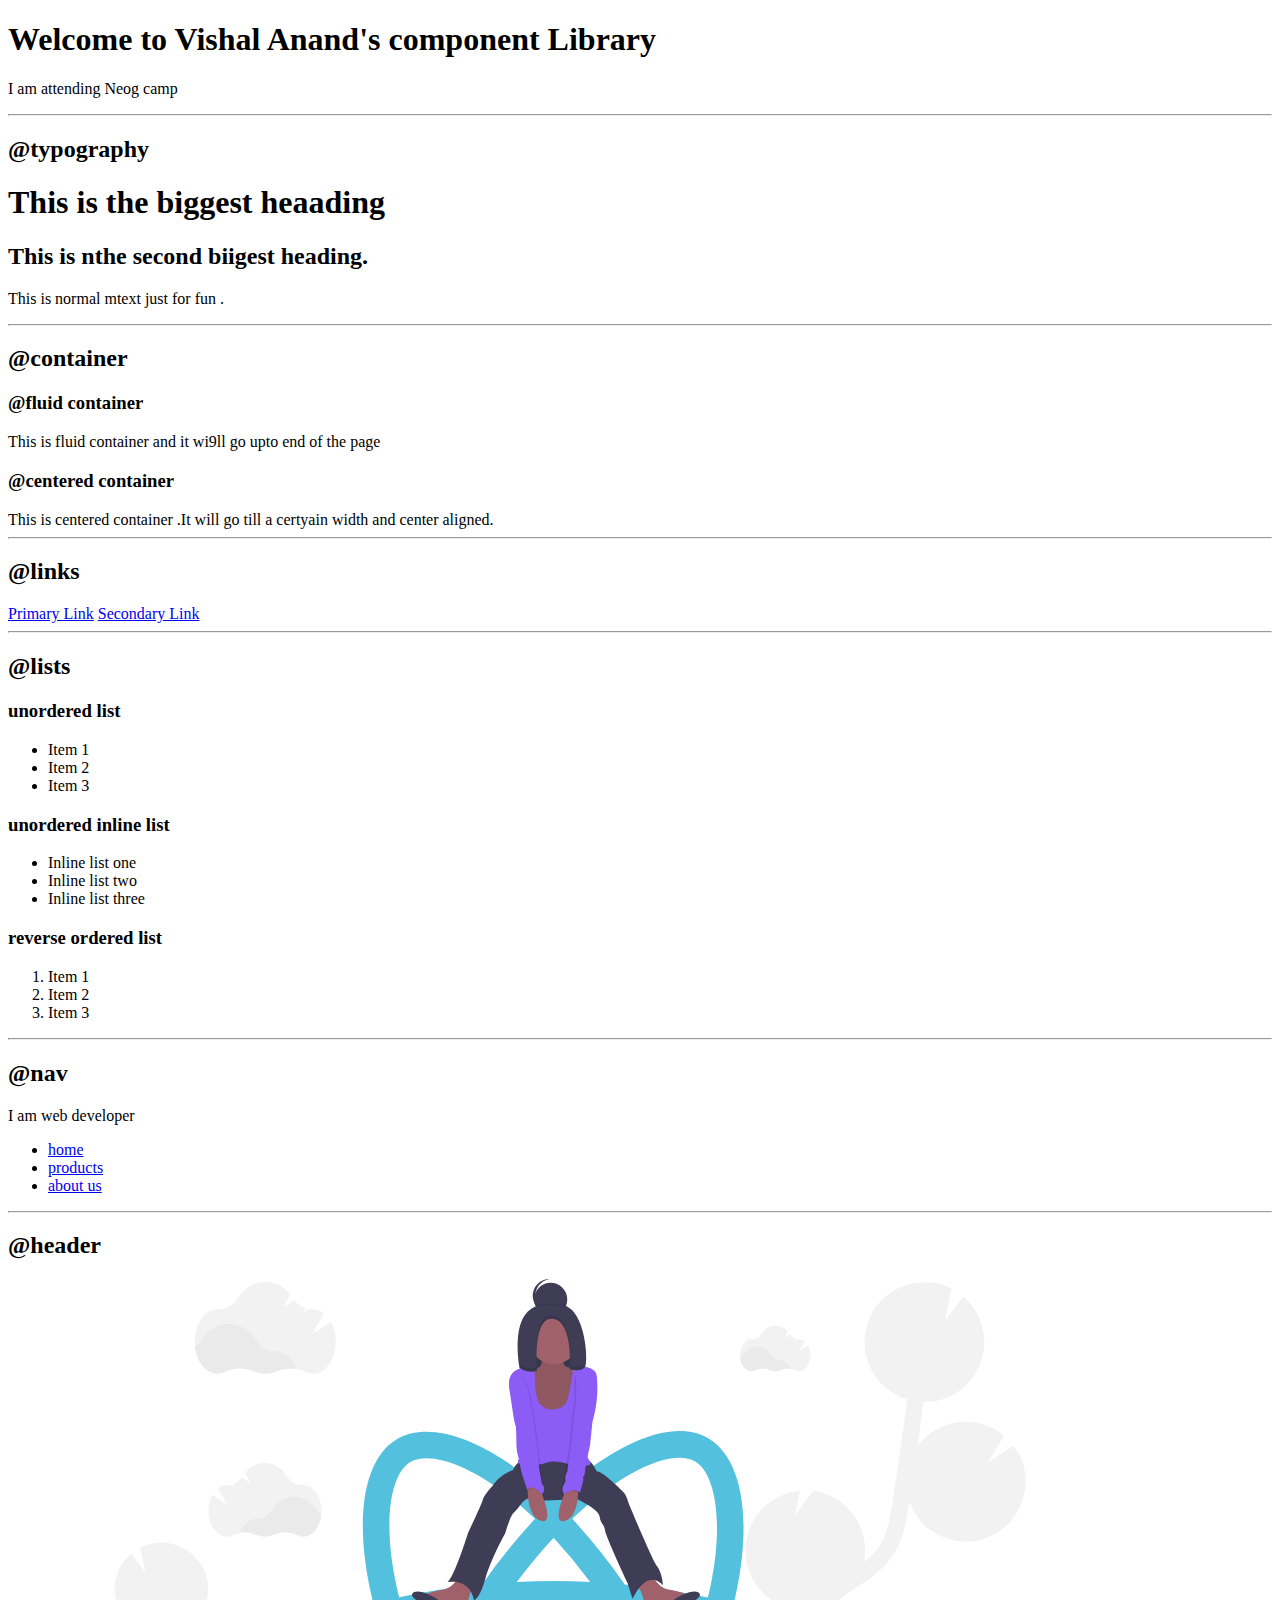
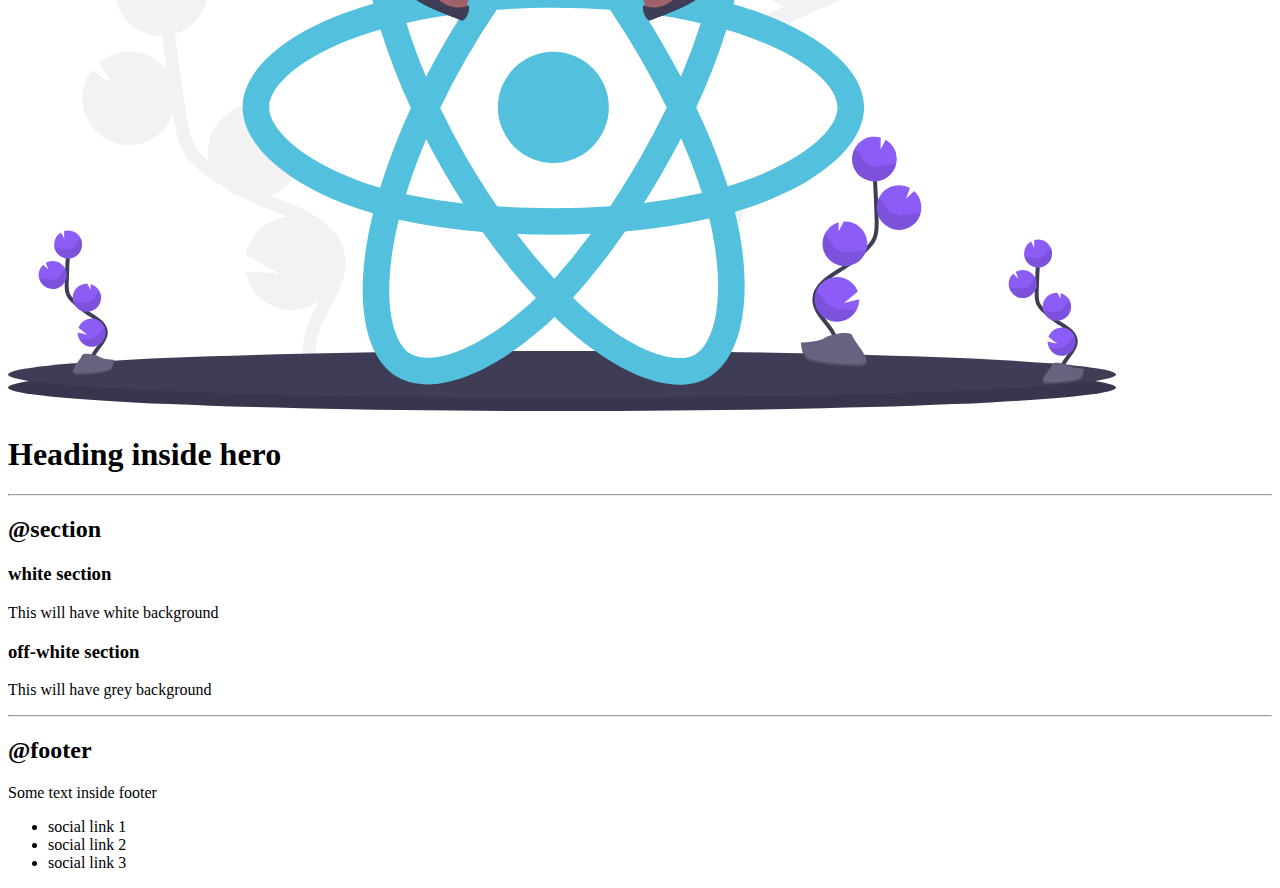
<file: index.html>
<!DOCTYPE html>
<html lang="en">
<head>
    <meta charset="UTF-8">
    <meta http-equiv="X-UA-Compatible" content="IE=edge">
    <meta name="viewport" content="width=device-width, initial-scale=1.0">
    <title>Component Library</title>
</head>
<body>
    <h1>Welcome to Vishal Anand's component Library</h1>
    <p>I am attending Neog camp</p>

    <hr>

    <h2>@typography</h2>

    <h1>This is the biggest heaading</h1>
    <h2>This is nthe second biigest heading.</h2>
    <p>This is normal mtext just for fun .</p>

    <hr>

    <h2>@container</h2>

    <h3>@fluid container</h3>
    <div>This is fluid container and it wi9ll go upto end of the page</div>

    <h3>@centered container</h3>
    <div>This is centered container .It will go till a certyain width and center aligned.</div>

    <hr>

    <h2>@links</h2>

    <a href="/">Primary Link</a>
    <a href="/">Secondary Link</a>

    <hr>

    <h2>@lists</h2>

    <h3>unordered list</h3>

    <ul>
        <li>Item 1</li>
        <li>Item 2</li>
        <li>Item 3</li>
    </ul>

    <h3>unordered inline list</h3>
    <ul>
        <li>Inline list one</li>
        <li>Inline list two</li>
        <li>Inline list three</li>
    </ul>

    <h3>reverse ordered list</h3>
    <ol>
        <li>Item 1</li>
        <li>Item 2</li>
        <li>Item 3</li>
    </ol>

    <hr>

    <h2>@nav</h2>

    <nav>
        <div>I am web developer</div>
        <ul>
            <li>
                <a href="/">home</a>
            </li>
            <li>
                <a href="/">products</a>
            </li>
            <li>
                <a href="/">about us</a>
            </li>
        </ul>
    </nav>

    <hr>

    <h2>@header</h2>

    <header>
        <img src="images/hero.svg" />
        <h1>Heading inside hero</h1>
    </header>

    <hr>

    <h2>@section</h2>

    <sec>
        <h3>white section</h3>
        <p> This will have white background</p>
    </sec>
    <sec>
        <h3>off-white section</h3>
        <p>This will have grey background</p>
    </sec>

    <hr>

    <h2>@footer</h2>

    <footer>
        <div>Some text inside footer</div>
        <ul>
            <li>social link 1</li>
            <li>social link 2</li>
            <li>social link 3</li>
        </ul>
    </footer>

</body>
</html>
</file>
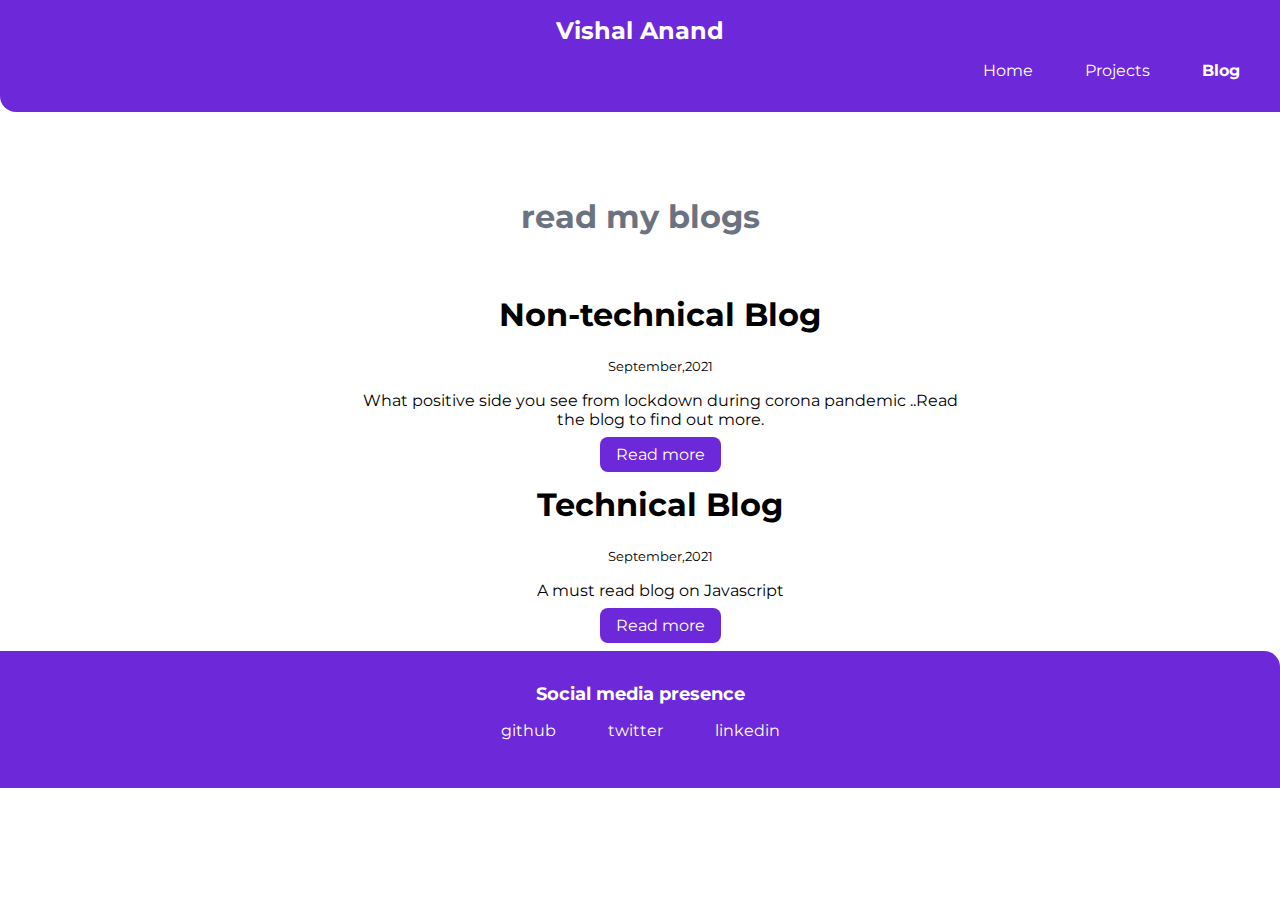
<file: blogs.html>
<!DOCTYPE html>
<html lang="en">
<head>
    <meta charset="UTF-8">
    <meta http-equiv="X-UA-Compatible" content="IE=edge">
    <meta name="viewport" content="width=device-width, initial-scale=1.0">
    <title>Blogs</title>
    <link href="style.css" rel="stylesheet" />
</head>
<body>
    
    <nav class="navigation">
        <div class="nav-brand">Vishal Anand</div>
        <ul class="list-non-bullet nav-vis">
            <li class="list-inline">
                <a class="link " href="/">Home</a>
            </li>
            <li class="list-inline">
                <a class="link" href="/projects.html">Projects</a>
            </li>
            <li class="list-inline">
                <a class="link link-active" href="/blogs.html">Blog</a>
            </li>
        </ul>
    </nav>
    <header class="hero">
        <h1 class="hero-head">read my <span class="bold">blogs</span></h1>
    </header>


    <ul class="list-non-bullet">


            
        <li>
    
    
            <div class="container container-centre">
    
              <h1>Non-technical Blog</h1>
              <small>September,2021</small>
              <p>What positive side you see from lockdown during corona pandemic ..Read the blog to find out more.
                </p>
    
                <a class="link primary-link" href="/dummy-blog.html">Read more</a>
            
            </div>
            
        </li>
          
    
        <li>
            <div class="container container-centre">
                <h1>Technical Blog</h1>
                <small>September,2021</small>
                <p>A must read blog on Javascript
                  </p>
      
                  <a class="link primary-link" href="/technical-blog.html">Read more</a>
                  
            </div>
        </li>
    
    </ul>


    <footer classs="footer">
        <div class="footer-header">Social media presence</div>
        <ul class="social-links list-non-bullet">
        <li class="list-inline">
            <a class="link" href="https://github.com/vishalanand17">
                github
            </a>
        </li>
        <li class="list-inline">
            <a class="link" href="https://twitter.com/Vishal7100?s=09">
                twitter
            </a>
        </li>
        <li class="list-inline">
            <a class="link" href="https://www.linkedin.com/in/vishal-anand-35714b184">
                linkedin
            </a>
        </li>
        </ul>
    </footer>


</body>
</html>
</file>
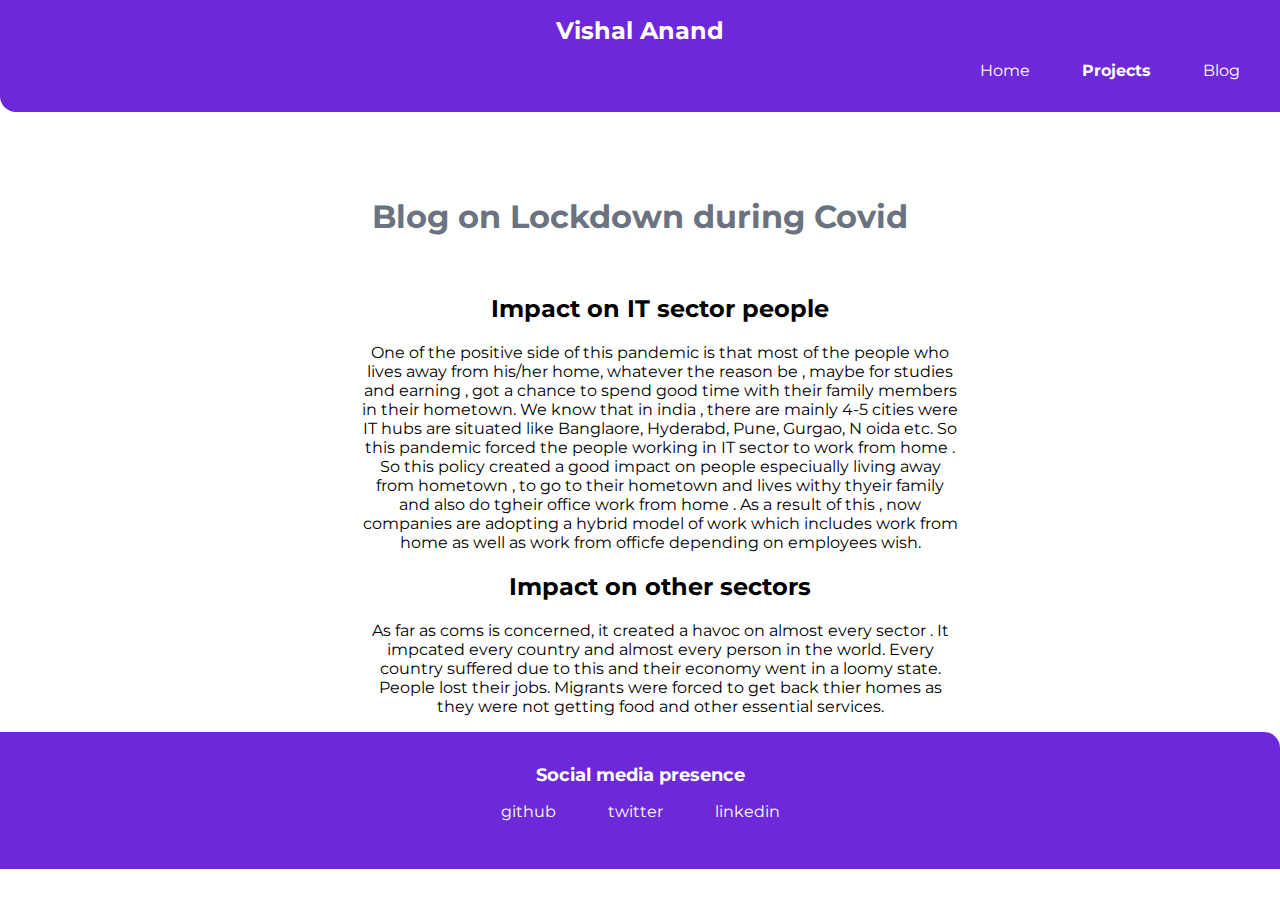
<file: dummy-blog.html>
<!DOCTYPE html>
<html lang="en">
<head>
    <meta charset="UTF-8">
    <meta http-equiv="X-UA-Compatible" content="IE=edge">
    <meta name="viewport" content="width=device-width, initial-scale=1.0">
    <title>dummy-blog</title>
    <link href="style.css" rel="stylesheet" />
</head>
<body>

    <nav class="navigation">
        <div class="nav-brand">Vishal Anand</div>
        <ul class="list-non-bullet nav-vis">
            <li class="list-inline">
                <a class="link " href="/">Home</a>
            </li>
            <li class="list-inline">
                <a class="link link-active" href="/projects.html">Projects</a>
            </li>
            <li class="list-inline">
                <a class="link" href="/blogs.html">Blog</a>
            </li>
        </ul>
    </nav>

    <header class="hero">
        <h1 class="hero-head">Blog on Lockdown during Covid</span></h1>
    </header>



    <ul class="list-non-bullet">


            
        <li>
    
    
            <div class="container container-centre">
    
              <h2>Impact on IT sector people</h2>
              <p>One of the positive side of this pandemic is that most of the people who lives away from his/her home, whatever the reason be , maybe 
                  for studies and earning , got a chance to spend good time with their family members in their hometown. We know that in india , there are mainly 4-5
                  cities were IT hubs are situated like Banglaore, Hyderabd, Pune, Gurgao, N oida etc. So this pandemic forced the people working in IT sector
                  to work from home . So this policy created a good impact on people especiually living away from hometown , to go to their hometown and lives withy thyeir family
                  and also do tgheir office work from home . As a result of this , now companies are adopting a hybrid model of work which includes work from home as well
                  as work from  officfe depending on employees wish.
                </p>
            

                <h2>Impact on other sectors</h2>
              <p>As far as coms is concerned, it created a havoc on almost every sector . It impcated every country and almost every person in the world.
                  Every country suffered due to this and their economy went in a loomy state. People lost their jobs. Migrants were forced to get back thier homes as they
                  were not getting food and other essential services.
              </p>
            </div>
            
        </li>

        </ul>

    <footer classs="footer">
        <div class="footer-header">Social media presence</div>
        <ul class="social-links list-non-bullet">
        <li class="list-inline">
            <a class="link" href="/">
                github
            </a>
        </li>
        <li class="list-inline">
            <a class="link" href="/">
                twitter
            </a>
        </li>
        <li class="list-inline">
            <a class="link" href="/">
                linkedin
            </a>
        </li>
        </ul>
    </footer>
    
</body>
</html>
</file>
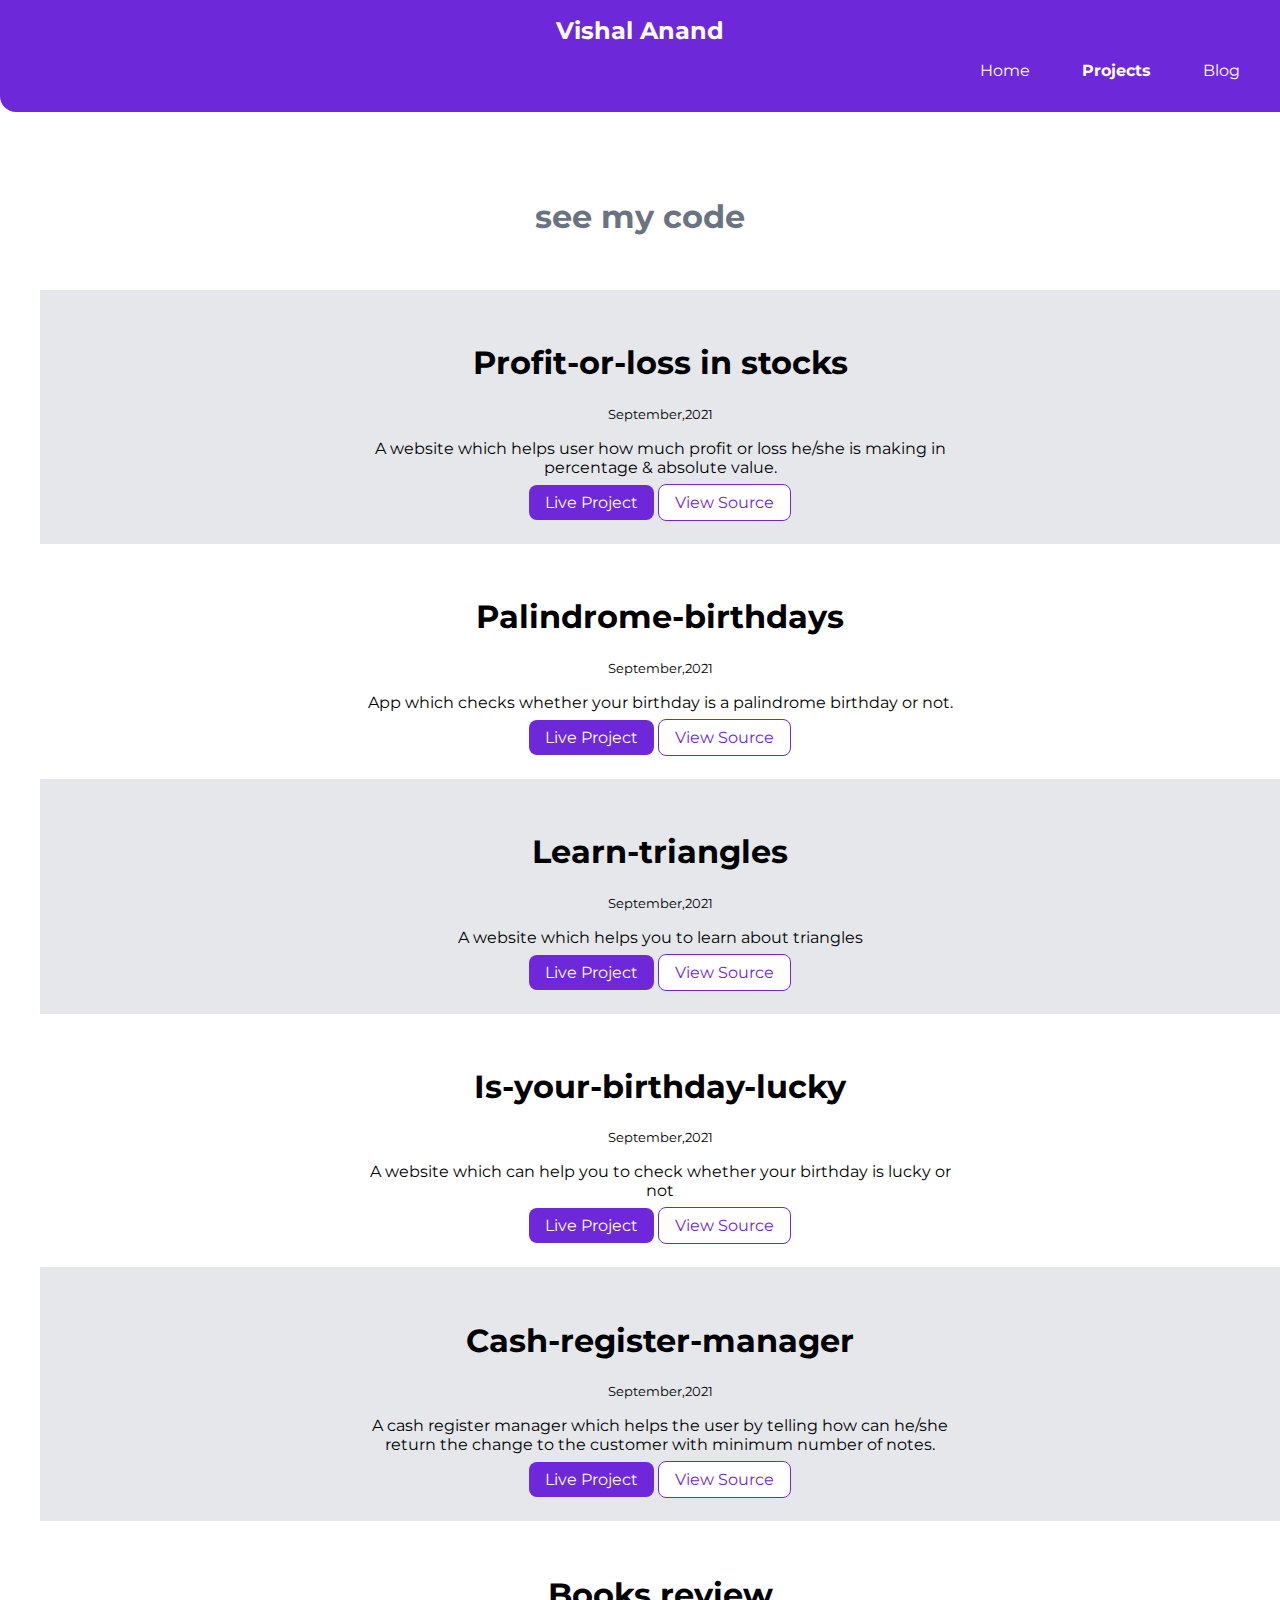
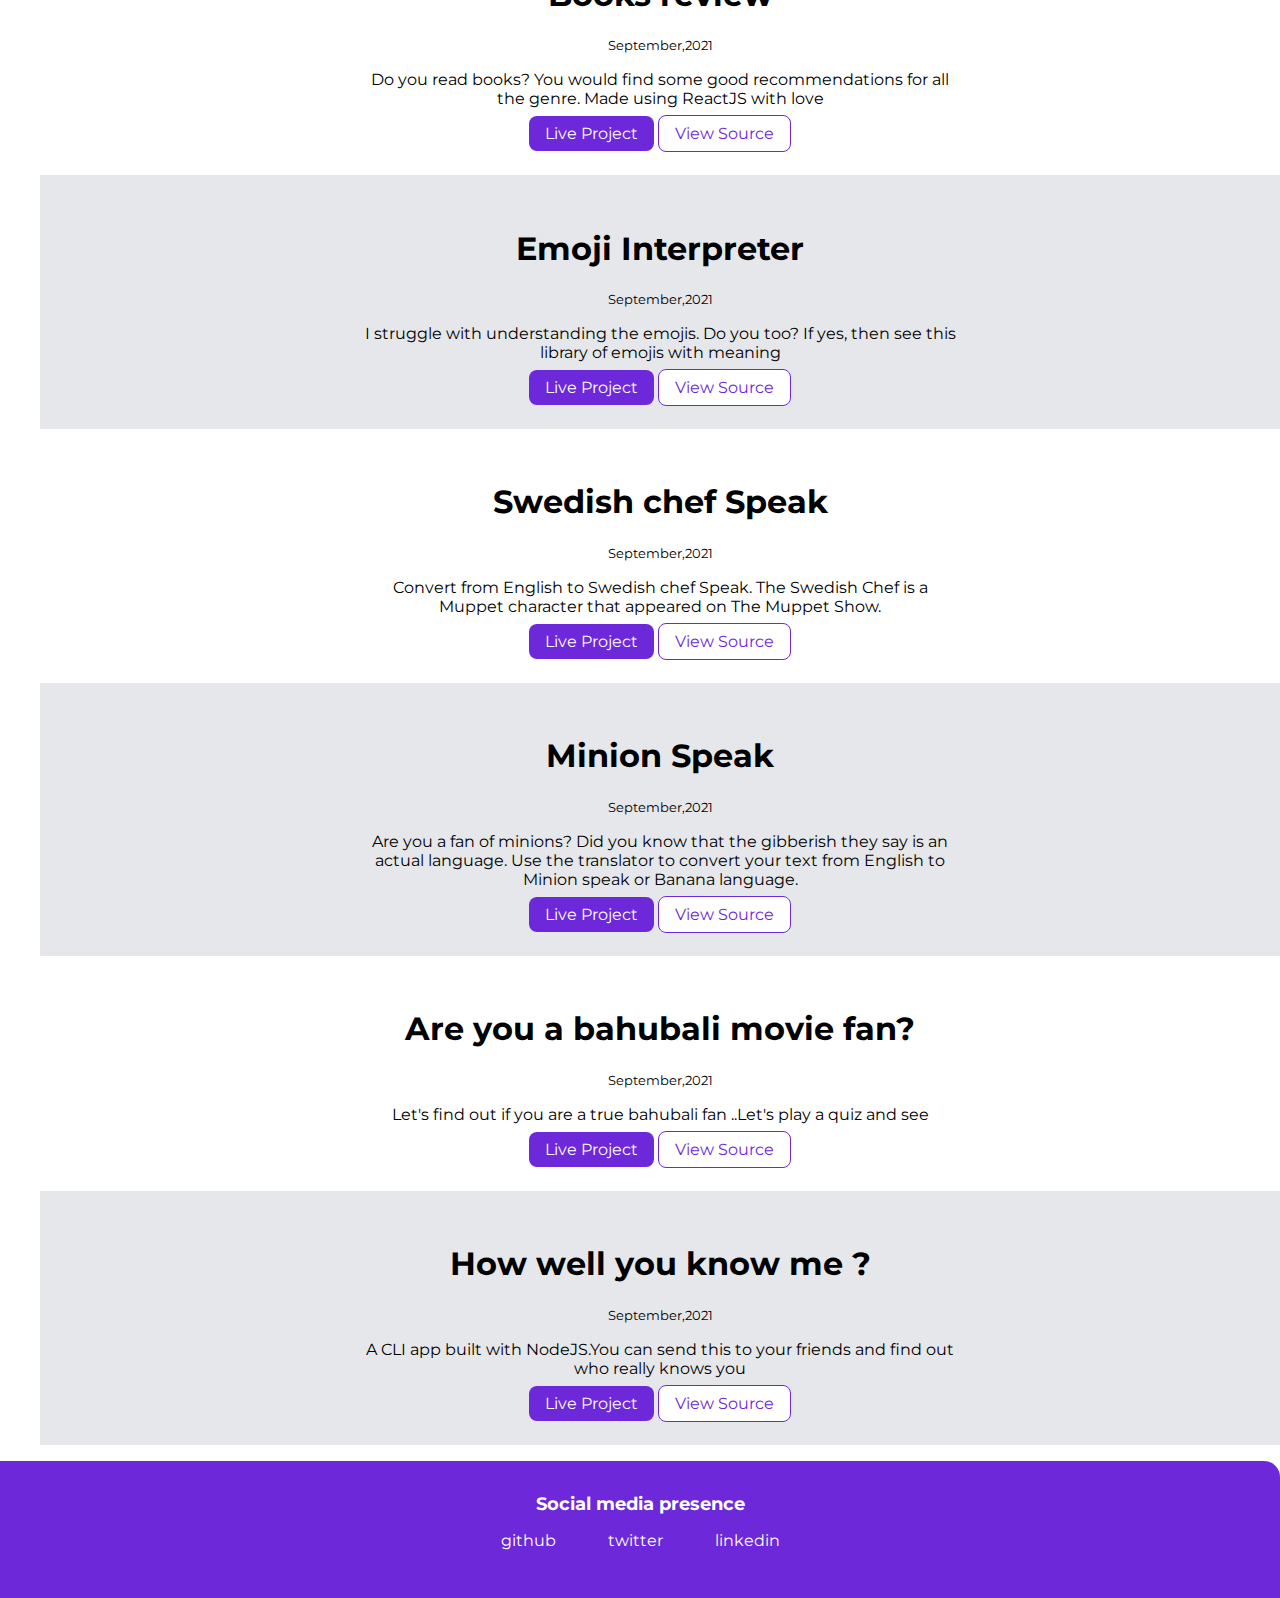
<file: projects.html>
<!DOCTYPE html>
<html lang="en">
<head>
    <meta charset="UTF-8">
    <meta http-equiv="X-UA-Compatible" content="IE=edge">
    <meta name="viewport" content="width=device-width, initial-scale=1.0">
    <title>Document</title>
    <link href="style.css" rel="stylesheet" />
</head>
<body>
    <nav class="navigation">
        <div class="nav-brand">Vishal Anand</div>
        <ul class="list-non-bullet nav-vis">
            <li class="list-inline">
                <a class="link " href="/">Home</a>
            </li>
            <li class="list-inline">
                <a class="link link-active" href="/projects.html">Projects</a>
            </li>
            <li class="list-inline">
                <a class="link" href="/blogs.html">Blog</a>
            </li>
        </ul>
    </nav>
    


    <header class="hero">
        <h1 class="hero-head">see my <span class="bold">code</span></h1>
    </header>

<ul class="list-non-bullet">


    <li>
        <section class="section section-offwhite">

        <div class="container container-centre">

          <h1>Profit-or-loss in stocks</h1>
          <small>September,2021</small>
          <p>A website which helps user how much profit or loss he/she is making in percentage & absolute value.</p>

            <a class="link primary-link" href="https://stockcalcibuild.netlify.app">Live Project</a>
            <a class="link secondary-link" href="https://github.com/vishalanand17/stock-calculator.git">View Source</a>
        
        </div>
        </section>
    </li>

    <li>
        <section class="section">

        <div class="container container-centre">

          <h1>Palindrome-birthdays</h1>
          <small>September,2021</small>
          <p>App which checks whether your birthday is a palindrome birthday or not.</p>

            <a class="link primary-link" href="https://birthdaypalindromebuild.netlify.app">Live Project</a>
            <a class="link secondary-link" href="https://github.com/vishalanand17/palindrom-birthday.git">View Source</a>
        
        </div>
        </section>
    </li>

    <li>
        <section class="section section-offwhite">

        <div class="container container-centre">

          <h1>Learn-triangles</h1>
          <small>September,2021</small>
          <p>A website which helps you to learn about triangles</p>

            <a class="link primary-link" href="https://funwithtrianglequiz.netlify.app">Live Project</a>
            <a class="link secondary-link" href="https://github.com/vishalanand17/triangle.git">View Source</a>
        
        </div>
        </section>
    </li>

    <li>
        <section class="section">

        <div class="container container-centre">

          <h1>Is-your-birthday-lucky</h1>
          <small>September,2021</small>
          <p>A website which can help you to check whether your birthday is lucky or not</p>

            <a class="link primary-link" href="https://luckybirthdayvishal.netlify.app">Live Project</a>
            <a class="link secondary-link" href="https://github.com/vishalanand17/lucky-birthday.git">View Source</a>
        
        </div>
        </section>
    </li>

    <li>
        <section class="section section-offwhite">

        <div class="container container-centre">

          <h1>Cash-register-manager</h1>
          <small>September,2021</small>
          <p>A cash register manager which helps the user by telling how can he/she return the change to the customer with minimum number of notes.
            </p>

            <a class="link primary-link" href="https://cashregistermarkten.netlify.app">Live Project</a>
            <a class="link secondary-link" href="https://github.com/vishalanand17/cash-register.git">View Source</a>
        
        </div>
        </section>
    </li>





    <li>
        <section class="section">

        <div class="container container-centre">

          <h1>Books review</h1>
          <small>September,2021</small>
          <p>Do you read books? You would find some good recommendations for all the genre. Made using ReactJS with love
            </p>

            <a class="link primary-link" href="https://9d2qk.csb.app/">Live Project</a>
            <a class="link secondary-link" href="https://github.com/vishalanand17/bookssandbox.git">View Source</a>
        
        </div>
        </section>
    </li>

    

    <li>

        <section class="section section-offwhite">
        <div class="container container-centre">

          <h1>Emoji Interpreter</h1>
          <small>September,2021</small>
          <p>I struggle with understanding the emojis. Do you too? If yes, then see this library of emojis with meaning
            </p>

            <a class="link primary-link" href="https://rgitn.csb.app/">Live Project</a>
            <a class="link secondary-link" href="https://github.com/vishalanand17/emoji.git">View Source</a>
        
        </div>
        </section>
    </li>

    <li>

        <section class="section">
        <div class="container container-centre">

          <h1>Swedish chef Speak</h1>
          <small>September,2021</small>
          <p>Convert from English to Swedish chef Speak. The Swedish Chef is a Muppet character that appeared on The Muppet Show.
            </p>

            <a class="link primary-link" href="https://cheftranslate.netlify.app">Live Project</a>
            <a class="link secondary-link" href="https://github.com/vishalanand17/Chef-translate.git">View Source</a>
        
        </div>
        </section>
    </li>
    
    <li>
        <section class="section section-offwhite">

        <div class="container container-centre">

          <h1>Minion Speak</h1>
          <small>September,2021</small>
          <p>Are you a fan of minions? Did you know that the gibberish they say is an actual language.
               Use the translator to convert your text from English to Minion speak or Banana language.
            </p>

            <a class="link primary-link" href="https://minionspekbanana.netlify.app">Live Project</a>
            <a class="link secondary-link" href="https://github.com/vishalanand17/neogcamp-banan-speak.git">View Source</a>
        
        </div>
        </section>
    </li>

            
    <li>
        <section class="section">

        <div class="container container-centre">

          <h1>Are you a bahubali movie fan?</h1>
          <small>September,2021</small>
          <p>Let's find out if you are a true bahubali fan ..Let's play a quiz and see
            </p>

            <a class="link primary-link" href="https://replit.com/@vishaljs/Fandom-quiz-app?embed=1">Live Project</a>
            <a class="link secondary-link" href="https://github.com/vishalanand17/Fandom-quiz-app">View Source</a>
        
        </div>
    </section>
        
    </li>
      

    <li>
        <section class="section section-offwhite">
        <div class="container container-centre">
            <h1>How well you know me ?</h1>
            <small>September,2021</small>
            <p>A CLI app built with NodeJS.You can
                 send this to your friends and find out who really knows you
              </p>
  
              <a class="link primary-link" href="https://replit.com/@vishaljs/Quizmark1-1?embed=1">Live Project</a>
              <a class="link secondary-link" href="https://github.com/vishalanand17/quiz-do-you-know-me">View Source</a>
        </div>
    </section>
    </li>

</ul>


       



<footer classs="footer">
    <div class="footer-header">Social media presence</div>
    <ul class="social-links list-non-bullet">
    <li class="list-inline">
        <a class="link" href="https://github.com/vishalanand17">
            github
        </a>
    </li>
    <li class="list-inline">
        <a class="link" href="https://twitter.com/Vishal7100?s=09">
            twitter
        </a>
    </li>
    <li class="list-inline">
        <a class="link" href="https://www.linkedin.com/in/vishal-anand-35714b184">
            linkedin
        </a>
    </li>
    </ul>
</footer>


</body>
</html>
</file>
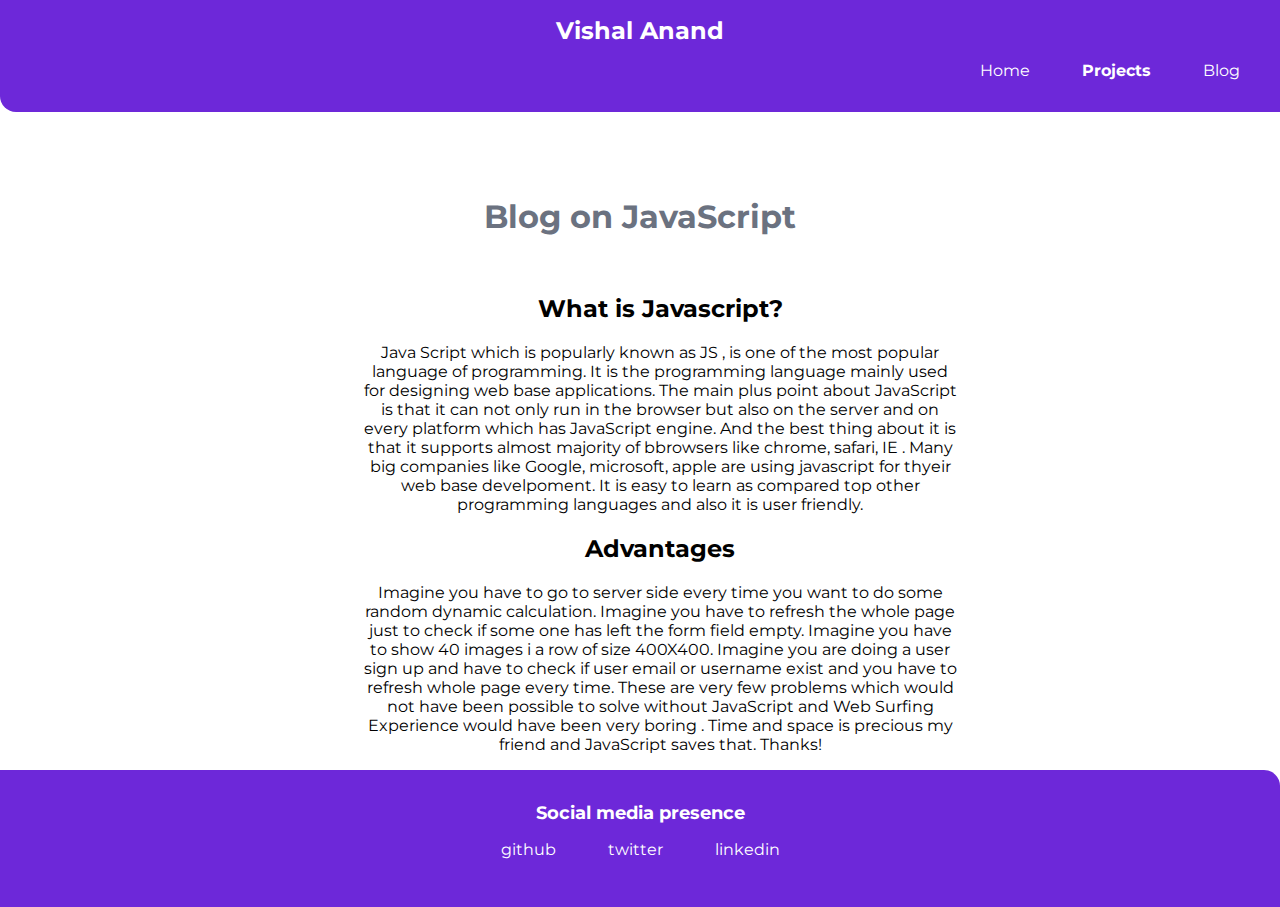
<file: technical-blog.html>
<!DOCTYPE html>
<html lang="en">
<head>
    <meta charset="UTF-8">
    <meta http-equiv="X-UA-Compatible" content="IE=edge">
    <meta name="viewport" content="width=device-width, initial-scale=1.0">
    <title>dummy-blog</title>
    <link href="style.css" rel="stylesheet" />
</head>
<body>

    <nav class="navigation">
        <div class="nav-brand">Vishal Anand</div>
        <ul class="list-non-bullet nav-vis">
            <li class="list-inline">
                <a class="link " href="/">Home</a>
            </li>
            <li class="list-inline">
                <a class="link link-active" href="/projects.html">Projects</a>
            </li>
            <li class="list-inline">
                <a class="link" href="/blogs.html">Blog</a>
            </li>
        </ul>
    </nav>

    <header class="hero">
        <h1 class="hero-head">Blog on JavaScript</span></h1>
    </header>



    <ul class="list-non-bullet">


            
        <li>
    
    
            <div class="container container-centre">
    
              <h2>What is Javascript?</h2>
              <p>Java Script which is popularly known as JS , is one of the most popular language of programming. It is the programming language mainly used for designing
                  web base applications. The main plus point about JavaScript is that it can not only run in the browser but also on the server and on every platform which has JavaScript
                  engine. And the best thing about it is that it supports almost majority of  bbrowsers like chrome, safari, IE .
                  Many big companies like Google, microsoft, apple are using javascript for thyeir web base develpoment. It is easy to learn as compared top other programming languages
                    and also it is user friendly.
                </p>
            

                <h2>Advantages</h2>
                Imagine you have to go to server side every time you want to do some random dynamic calculation.

                Imagine you have to refresh the whole page just to check if some one has left the form field empty.
                
                Imagine you have to show 40 images i a row of size 400X400.
                
                Imagine you are doing a user sign up and have to check if user email or username exist and you have to refresh whole page every time.
                
                These are very few problems which would not have been possible to solve without JavaScript and Web Surfing Experience would have been very boring .
                
                Time and space is precious my friend and JavaScript saves that.
                
                Thanks!</p>
            </div>
            
        </li>

        </ul>

    <footer classs="footer">
        <div class="footer-header">Social media presence</div>
        <ul class="social-links list-non-bullet">
        <li class="list-inline">
            <a class="link" href="/">
                github
            </a>
        </li>
        <li class="list-inline">
            <a class="link" href="/">
                twitter
            </a>
        </li>
        <li class="list-inline">
            <a class="link" href="/">
                linkedin
            </a>
        </li>
        </ul>
    </footer>
    
</body>
</html>
</file>
<file: style.css>
@import url('https://fonts.googleapis.com/css2?family=Montserrat:wght@400;700&display=swap');


:root{
    --primary-color:#6D28D9;
    --heading-color:#6B7280;
    --background-color:#E5E7EB;
}
body{
    font-family: 'Montserrat', sans-serif;
    margin:0px;
    max-width: 100%;
    width: 100%;
    text-align: center;
}

hr{
    margin : 2rem 0rem;
}


}
.bold{
    color:var(--primary-color);
}
/** container **/
.container {
    padding-left: 1rem;
    padding-right: 1rem;
}

.container-centre {
    margin:auto;
    max-width: 600px;
    
}

/** links **/
.link{
    text-decoration: none;
    padding : 0.5rem 1rem;
   
}

.primary-link{
    background-color:var(--primary-color);
    color: white; 
    border-radius: 0.5rem;
    
}

.secondary-link{
    border-radius: 0.5rem;
    color:var(--primary-color);
    border : 1px solid var(--primary-color);
    background-color: white;
   

}


.list-non-bullet{
    list-style: none;
}

.list-inline{
    display: inline;
    padding: 0rem 0.5rem;

}

.navigation{
    background-color: var(--primary-color);
    color:white;
    padding:1rem;
    border-bottom-left-radius: 1rem;
    
    
}

.navigation .nav-brand{
    font-weight: bold;
    font-size: x-large;
}

.navigation .nav-vis{
    text-align: right;
}

.navigation .link{
    color :white;
}


.navigation .link-active{
    font-weight:bold;
}

.hero{
    
    padding: 1rem;
    padding-top: 4rem;
}

.hero .hero-img{
    max-width :350px;
    display:block;
    margin:auto;
}

.hero .hero-head{
    text-align: none;
    text-align: center;
    color: var(--heading-color);
}


.section{
    padding:2rem;
    
}
.section-offwhite{
    background-color: var(--background-color);
}

.section h1{
    text-align: none;
    text-align: center;
    
}





footer{
    background-color: var(--primary-color);
    padding: 2rem 2rem;
    text-align: none;
    color :white;
    border-top-right-radius: 1rem;
}

footer .footer-header{
    font-size: large;
    font-weight: bold;
    text-align: none;
    text-align: center;
}

footer .link{
    color:white;
}

footer ul{
    padding-inline-start: 0px;
    text-align: none;
    text-align: center;
}
</file>
